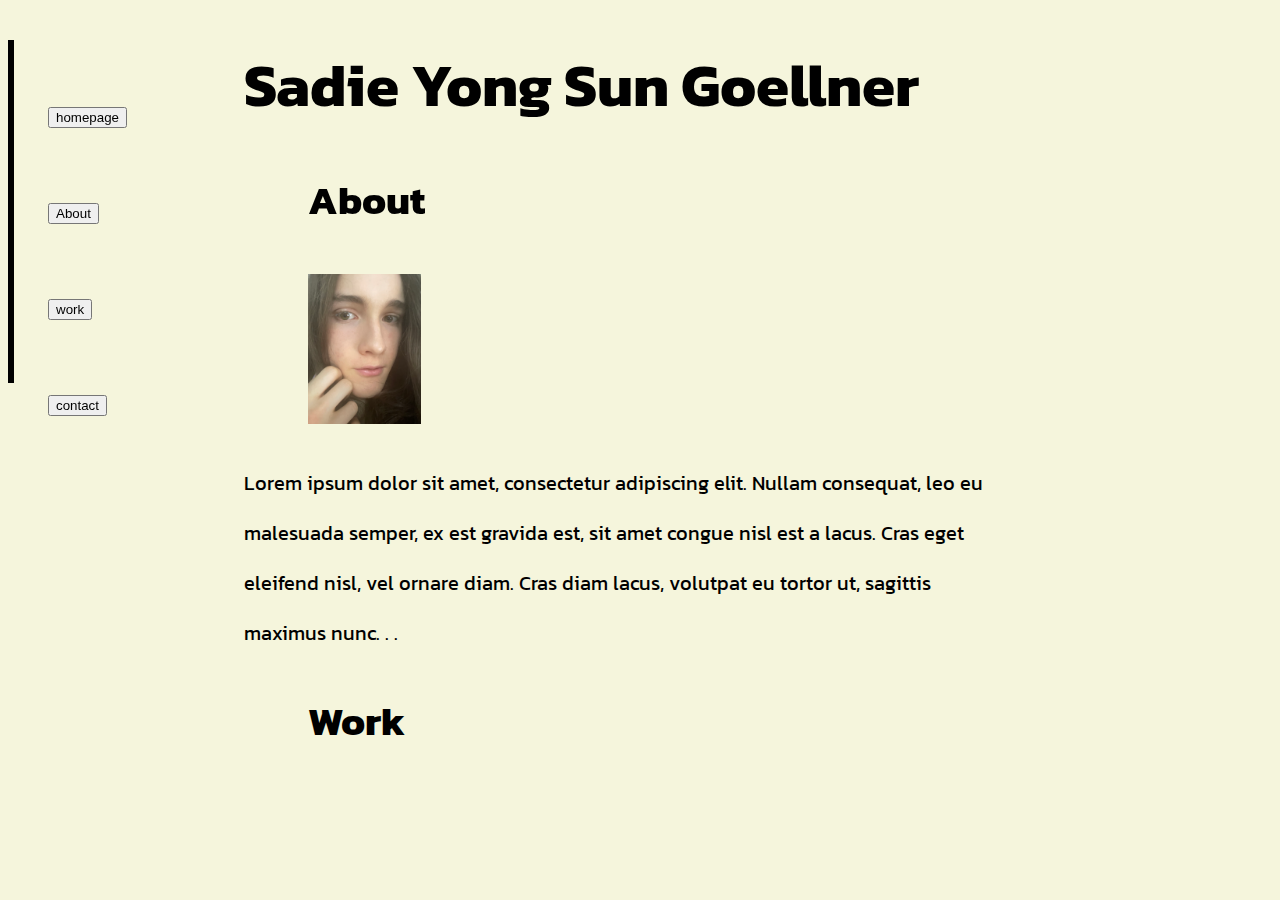
<file: index.html>
<!DOCTYPE html>
<html lang="en">
<head>
    <meta charset="UTF-8">
    <meta name="viewport" content="width=device-width, initial-scale=1.0">
    <title>Document</title>
    <link rel="stylesheet" href="style.css">
</head>
<body> 
    <header>
      <line>
        <div class="vl"></div>
      </line>
      <div class="sidebar">
       <nav>
        <br>
        <ul>
          <br>
          <li><a href="index.html"> <button>homepage</button></a></li>
          <br>
          <br>
          <br>
          <li><a href="about.html"> <button>About</button> </a></li>
          <br>
          <br>
          <br>
          <li><a href="work.html"> <button>work</button> </a></li>
          <br>
          <br>
          <br>
          <li><a href="contact.html"> <button>contact</button> </a></li>
        </ul>
      </div>
       </nav>
    </header>
     <main>
       <h1> Sadie Yong Sun Goellner </h1>
       <h2>About</h2>
       <div class="card">
        <div class="vl2"></div>
        <img src="images/IMG_3212.jpg" alt="Sadie is a hon??" class="portrate">
       </div>
       <br>
       <p>Lorem ipsum dolor sit amet, consectetur adipiscing elit. Nullam consequat, leo eu malesuada semper, ex est gravida est, sit amet congue nisl est a lacus. Cras eget eleifend nisl, vel ornare diam. Cras diam lacus, volutpat eu tortor ut, sagittis maximus nunc. . .</p>
       <h2>Work</h2>
     </main>
     <footer>
       
     </footer>
   </body>
</file>
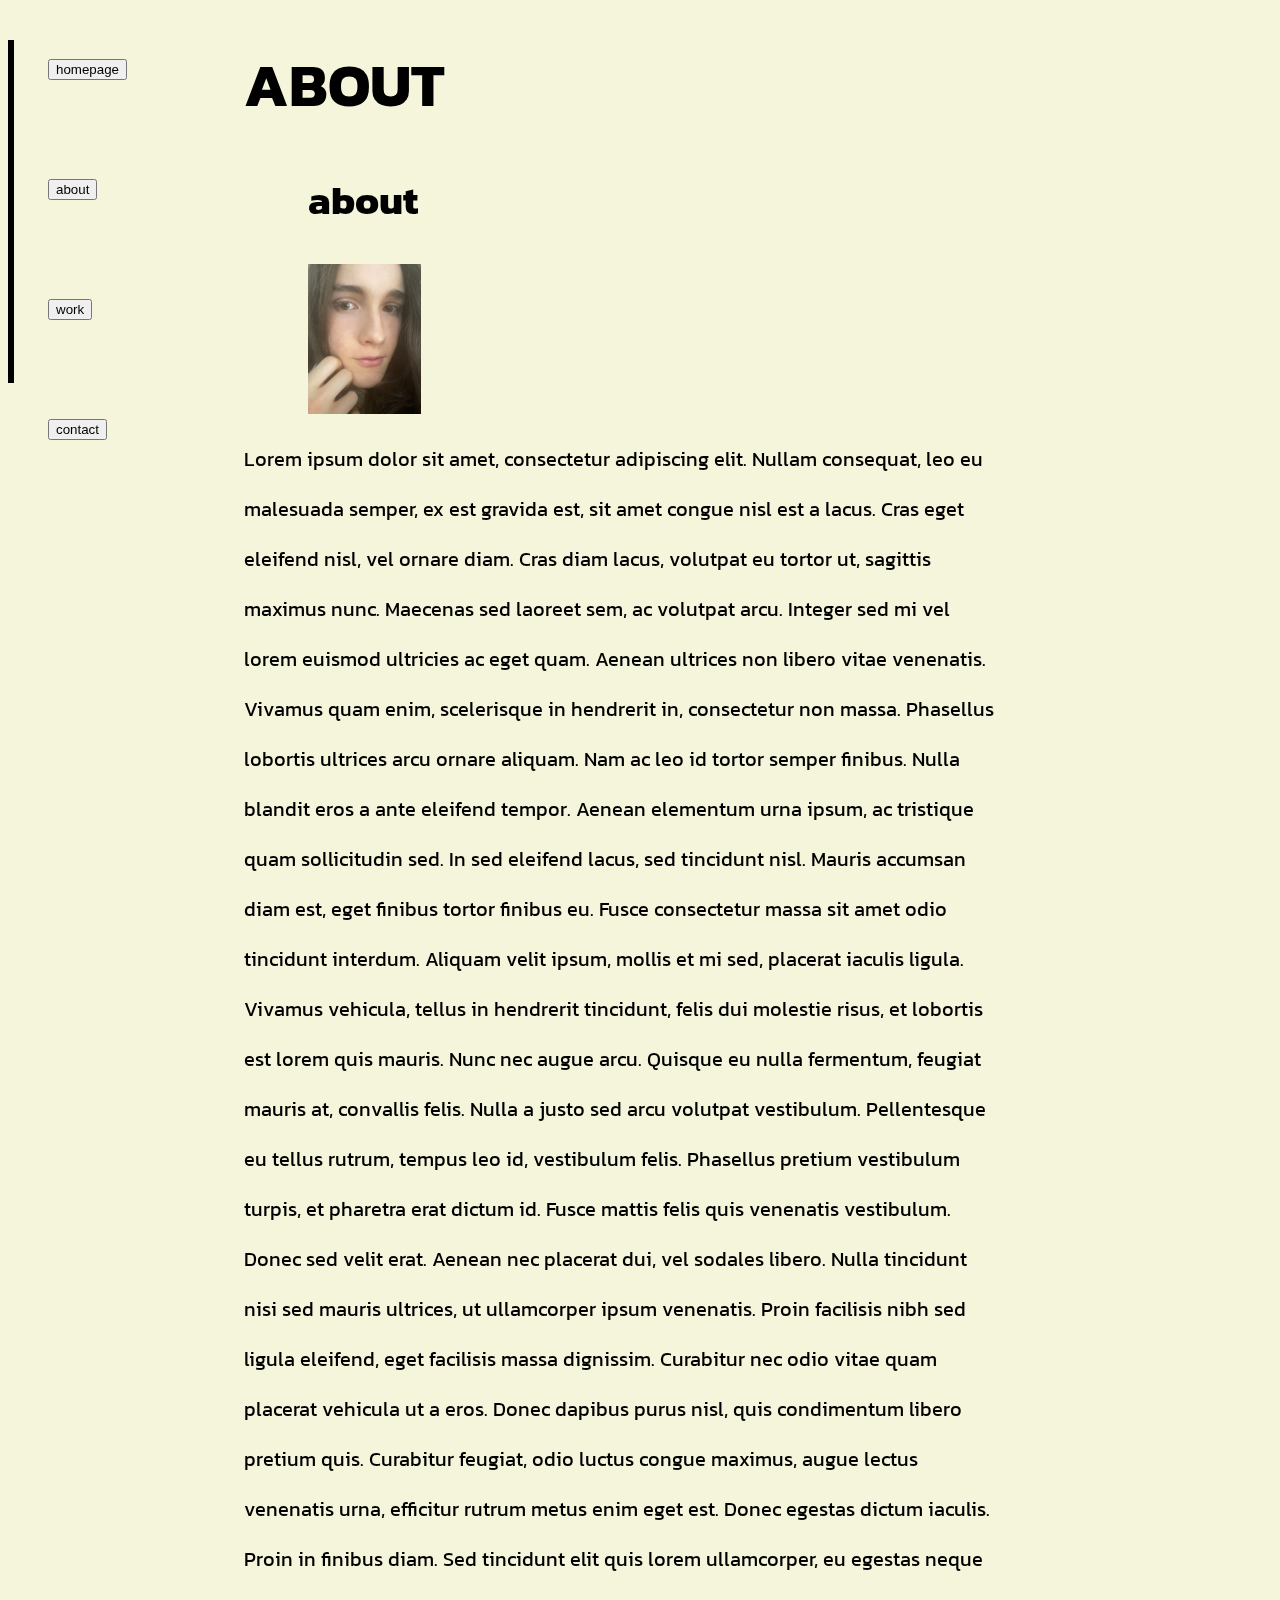
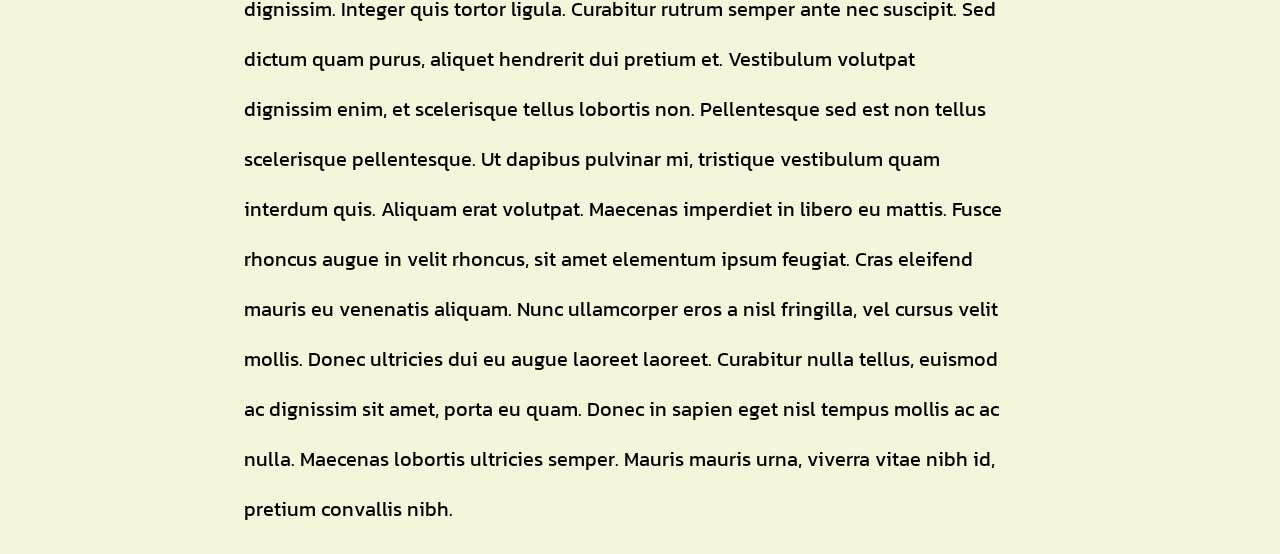
<file: about.html>
<!DOCTYPE html>
<html lang="en">
<head>
    <meta charset="UTF-8">
    <meta name="viewport" content="width=device-width, initial-scale=1.0">
    <title>Document</title>
    <link rel="stylesheet" href="style.css">
</head>
<body> 
    <header>
      <line>
        <div class="vl"></div>
      </line>
      <div class="sidebar">
       <nav>
        <ul>
          <li><a href="index.html"> <button>homepage</button></a></li>
          <br>
          <br>
          <br>
          <br>
          <li><a href="about.html"> <button>about</button> </a></li>
          <br>
          <br>
          <br>
          <br>
          <li><a href="work.html"> <button>work</button> </a></li>
          <br>
          <br>
          <br>
          <br>
          <li><a href="contact.html"> <button>contact</button> </a></li>
        </ul>
       </nav>
       </div>
    </header>
     <main>
       <h1>ABOUT</h1>
       <h2>about</h2>
       <div class="card">
        <img src="images/IMG_3212.jpg" alt="Sadie is a hon??" class="portrate">
       </div>
       <p>Lorem ipsum dolor sit amet, consectetur adipiscing elit. Nullam consequat, leo eu malesuada semper, ex est gravida est, sit amet congue nisl est a lacus. Cras eget eleifend nisl, vel ornare diam. Cras diam lacus, volutpat eu tortor ut, sagittis maximus nunc. Maecenas sed laoreet sem, ac volutpat arcu. Integer sed mi vel lorem euismod ultricies ac eget quam. Aenean ultrices non libero vitae venenatis. Vivamus quam enim, scelerisque in hendrerit in, consectetur non massa. Phasellus lobortis ultrices arcu ornare aliquam. Nam ac leo id tortor semper finibus. Nulla blandit eros a ante eleifend tempor. Aenean elementum urna ipsum, ac tristique quam sollicitudin sed. In sed eleifend lacus, sed tincidunt nisl. Mauris accumsan diam est, eget finibus tortor finibus eu. Fusce consectetur massa sit amet odio tincidunt interdum. Aliquam velit ipsum, mollis et mi sed, placerat iaculis ligula. Vivamus vehicula, tellus in hendrerit tincidunt, felis dui molestie risus, et lobortis est lorem quis mauris. Nunc nec augue arcu. Quisque eu nulla fermentum, feugiat mauris at, convallis felis. Nulla a justo sed arcu volutpat vestibulum. Pellentesque eu tellus rutrum, tempus leo id, vestibulum felis. Phasellus pretium vestibulum turpis, et pharetra erat dictum id. Fusce mattis felis quis venenatis vestibulum. Donec sed velit erat. Aenean nec placerat dui, vel sodales libero. Nulla tincidunt nisi sed mauris ultrices, ut ullamcorper ipsum venenatis. Proin facilisis nibh sed ligula eleifend, eget facilisis massa dignissim. Curabitur nec odio vitae quam placerat vehicula ut a eros. Donec dapibus purus nisl, quis condimentum libero pretium quis. Curabitur feugiat, odio luctus congue maximus, augue lectus venenatis urna, efficitur rutrum metus enim eget est. Donec egestas dictum iaculis. Proin in finibus diam. Sed tincidunt elit quis lorem ullamcorper, eu egestas neque dignissim. Integer quis tortor ligula. Curabitur rutrum semper ante nec suscipit. Sed dictum quam purus, aliquet hendrerit dui pretium et. Vestibulum volutpat dignissim enim, et scelerisque tellus lobortis non. Pellentesque sed est non tellus scelerisque pellentesque. Ut dapibus pulvinar mi, tristique vestibulum quam interdum quis. Aliquam erat volutpat. Maecenas imperdiet in libero eu mattis. Fusce rhoncus augue in velit rhoncus, sit amet elementum ipsum feugiat. Cras eleifend mauris eu venenatis aliquam. Nunc ullamcorper eros a nisl fringilla, vel cursus velit mollis. Donec ultricies dui eu augue laoreet laoreet. Curabitur nulla tellus, euismod ac dignissim sit amet, porta eu quam. Donec in sapien eget nisl tempus mollis ac ac nulla. Maecenas lobortis ultricies semper. Mauris mauris urna, viverra vitae nibh id, pretium convallis nibh.</p>
     </main>
     <footer>
       
     </footer>
   </body>
</file>
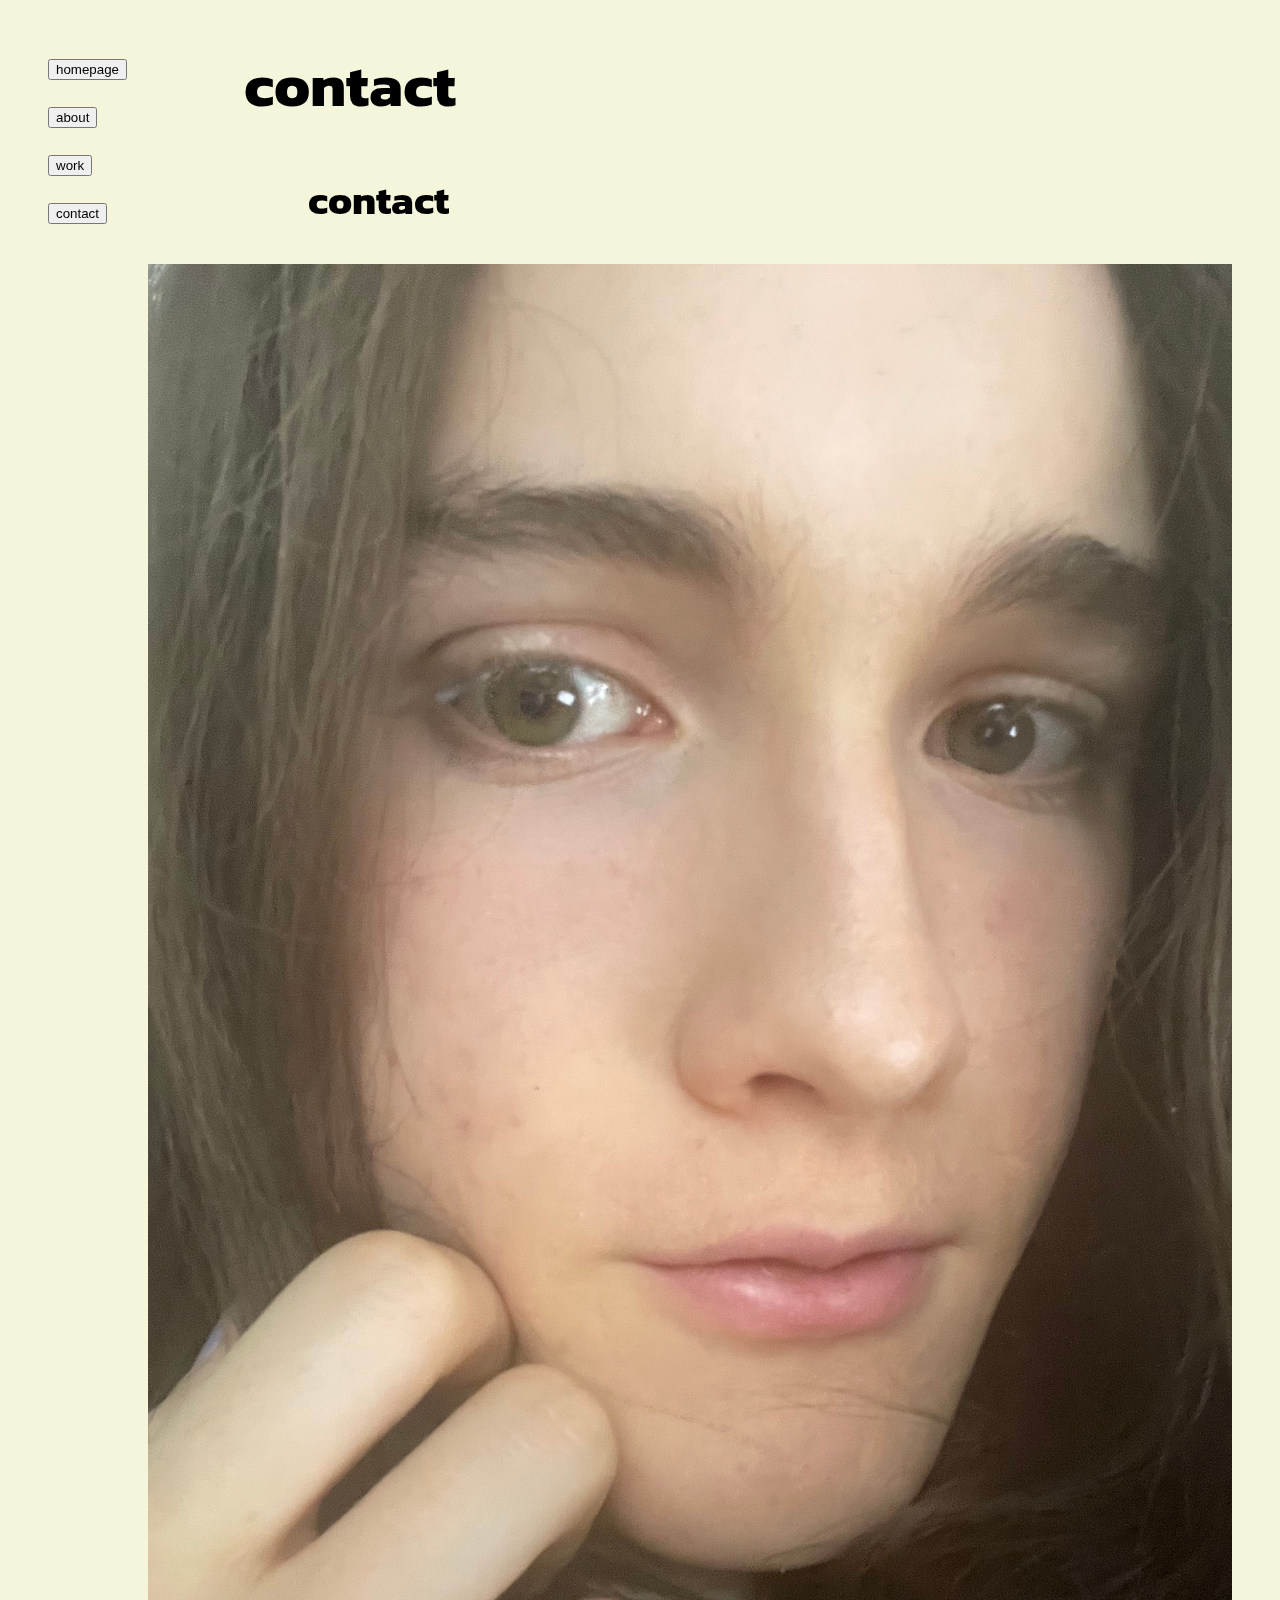
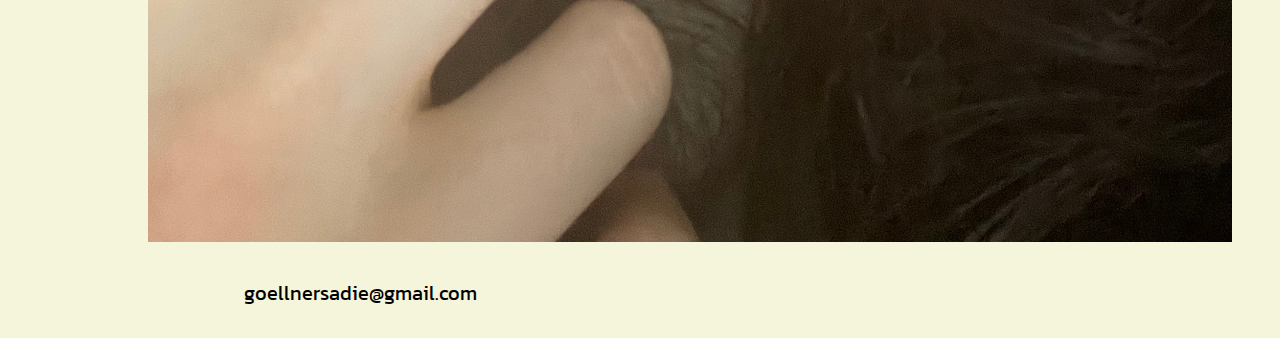
<file: contact.html>
<!DOCTYPE html>
<html lang="en">
<head>
    <meta charset="UTF-8">
    <meta name="viewport" content="width=device-width, initial-scale=1.0">
    <title>Document</title>
    <link rel="stylesheet" href="style.css">
</head>
<body> 
    <header>
      <div class="sidebar">
       <nav>
        <ul>
          <li><a href="index.html"> <button>homepage</button></a></li>
          <br>
          <li><a href="about.html"> <button>about</button> </a></li>
          <br>
          <li><a href="work.html"> <button>work</button> </a></li>
          <br>
          <li><a href="contact.html"> <button>contact</button> </a></li>
        </ul>
       </nav>
      </div>
    </header>
     <main>
       <h1>contact</h1>
       <h2>contact</h2>
       <figure>
        <img src="images/IMG_3212.jpg" alt="Sadie is a hon??">
       </figure>
       <p>goellnersadie@gmail.com</p>
     </main>
     <footer>
       
     </footer>
   </body>
</file>
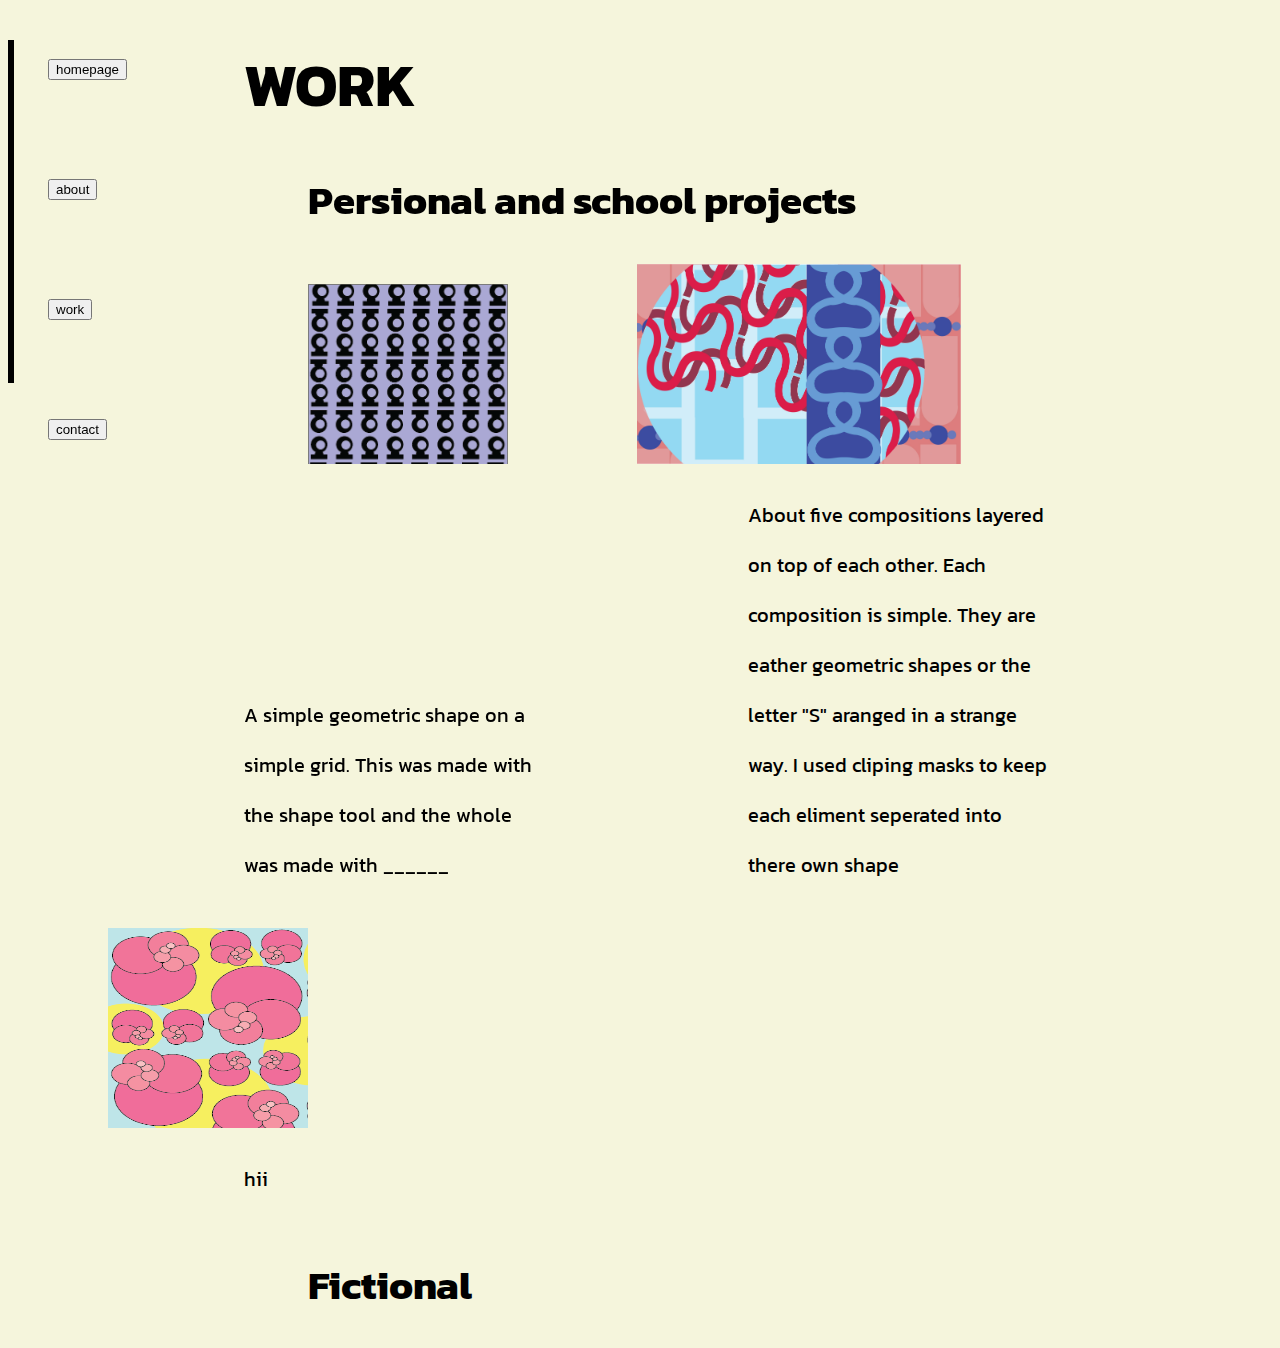
<file: work.html>
<!DOCTYPE html>
<html lang="en">
<head>
    <meta charset="UTF-8">
    <meta name="viewport" content="width=device-width, initial-scale=1.0">
    <title>Document</title>
    <link rel="stylesheet" href="style.css">
</head>
<body> 
    <header>
      <line>
        <div class="vl"></div>
      </line>
       <nav>
        <div class="sidebar">
        <ul>
          <li><a href="index.html"> <button>homepage</button></a></li>
          <br>
          <br>
          <br>
          <br>
          <li><a href="about.html"> <button>about</button> </a></li>
          <br>
          <br>
          <br>
          <br>
          <li><a href="work.html"> <button>work</button> </a></li>
          <br>
          <br>
          <br>
          <br>
          <li><a href="contact.html"> <button>contact</button> </a></li>
        </ul>
        </div>
       </nav>
    </header>
     <main>
       <h1>WORK</h1>
       <h2>Persional and school projects</h2>
       <div class="r1">
       <img src="images/asset1.png" alt="pattern" class="ex1">
       </div>
       <div class="c2", "r1">
        <img src="images/Artboard 1.jpg" alt="texture" class="ex2">
        </div>
       <div class="r1"><p>A simple geometric shape on a simple grid. This was made with the shape tool and the whole was made with ______</p></div>
        <div class="r1", "c2">
        <p>About five compositions layered on top of each other. Each composition is simple. They are eather geometric shapes or the letter "S" aranged in a strange way. I used cliping masks to keep each eliment seperated into there own shape</p>
        </div>
        <div class="r2", "c2">
          <img src="images/artboard_5.png" alt="flower spiral">
          <p>hii</p>
        </div>
        <br><br><br><br><br><br>
       <h2>Fictional</h2>
      </main>
     <footer>
       
     </footer>
   </body>
</file>
<file: style.css>
@import url('https://fonts.googleapis.com/css2?family=Kanit:ital,wght@0,100;0,200;0,300;0,400;0,500;0,600;0,700;0,800;0,900;1,100;1,200;1,300;1,400;1,500;1,600;1,700;1,800;1,900&family=Playfair+Display:ital,wght@0,400..900;1,400..900&display=swap');
body{
    background-color: beige;
    font-family: "Kanit", sans-serif;

}
img, video{
	max-width: 100%;
	height: auto;
    object-position: 100px 0px;
}
h1{
    position: relative;
    left: 236px;
    font-size: 60px;
}
h2{
    position: relative;
    left: 300px;
    font-size: 40px;
}
p{
    font-size: 20px;
    position: relative;
    left: 236px;
    max-width: 60%;
    line-height: 50px;
}
ul{
    list-style-type: none;
}
.sidebar{
    position:fixed;
}
nav{
}
.vl{
    border-left: 6px solid black;
    height: 343px;
    position:fixed;
}
.vl2{
    border-left: 6px solid black;
    height: 10px;
    position:relative;
    object-position: 1000px 0px;
}
.card{
    width: 450px;
    height: 150px;
}
.card img{
    width: 100%;
    height: 100%;
    object-position: 300px 0px;
}
.portrate{
    object-fit:contain;
}
.r1{
    width: 500px;
    height: 200px;
    display: inline-block;
    line-height: 10px;
}
.r1 img{
    width: 100%;
    height: 100%;
    object-position: 300px 20px;
}
.r2{
    width: 300px;
    height: 200px;
}
.r2 img{
    width: 100%;
    height: 100%;
    padding-top: 50px;
    padding-right: 1000px;
    display: inline-block;
}
.c2{
    width: 500px;
    height: 200px;
    display: inline-block;
}
.c2 img{
    width: 100%;
    height: 100%;
    padding-left: 25%;
    object-position: 0px 0px;
}
.ex1{
    object-fit:contain;
    object-position: 300px 0px; 
}
.ex2{
    object-fit:contain;
    object-position: 300px 0px; 
}
</file>
